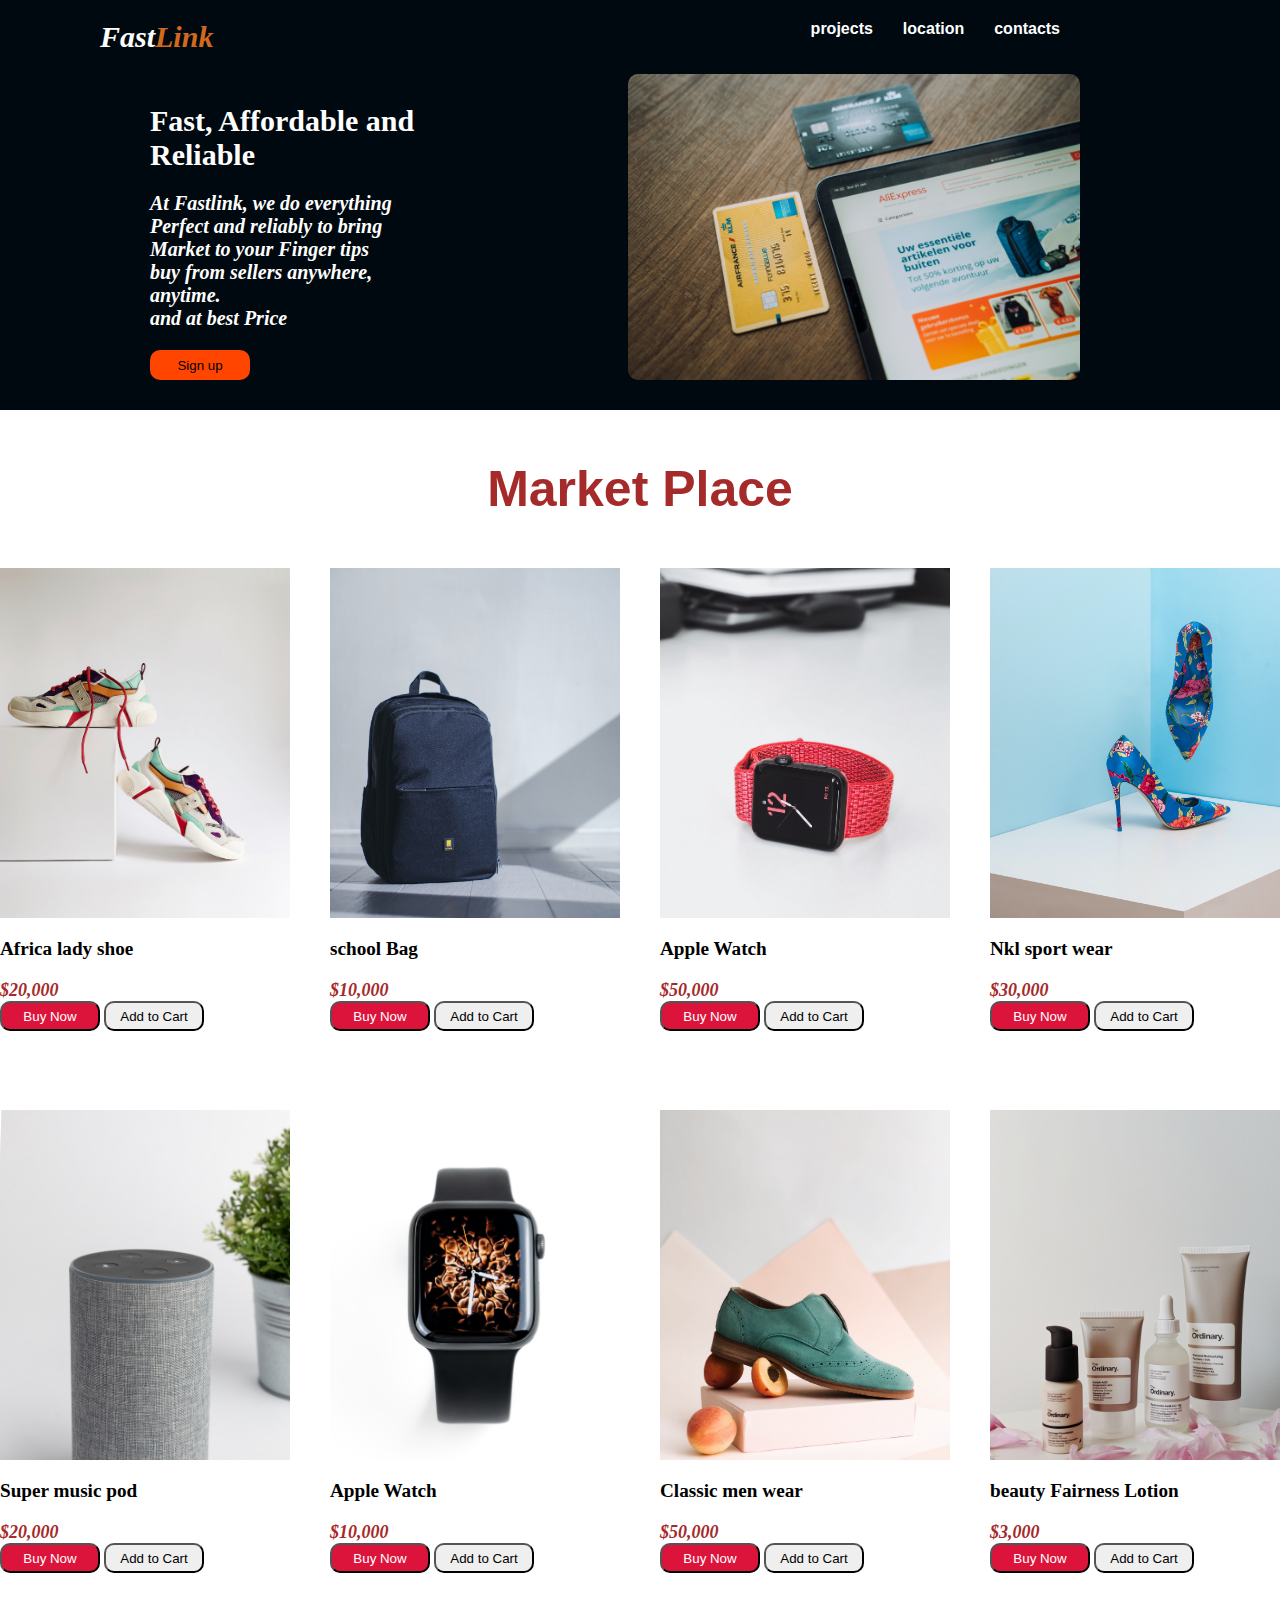
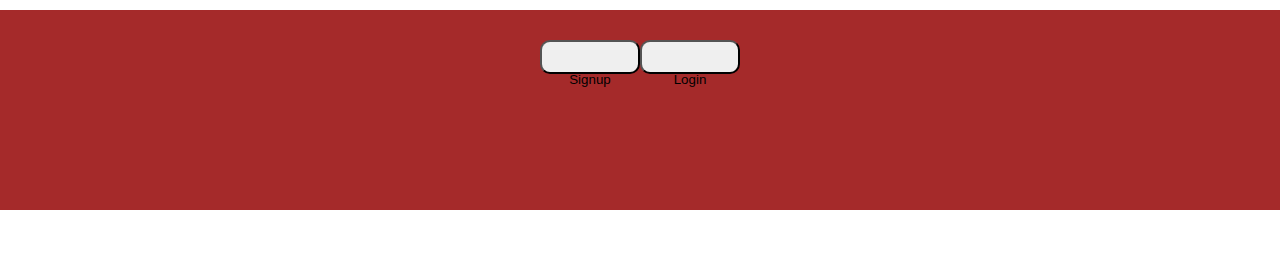
<file: Desktop/NewDev/newDev/LANDING PAGE/index.html>
<!DOCTYPE html>
<html lang="en">

<head>
    <meta charset="UTF-8">
    <meta http-equiv="X-UA-Compatible" content="IE=edge">
    <meta name="viewport" content="width=device-width, initial-scale=1.0">
    <title>landingpage</title>
    <link rel="stylesheet" href="landing.css">

</head>


<body>

    <!-- /* **********************************************************
********************************************************* */ -->

    <div class="section1">
        <div class="logocontainer">
            <h2>Fast<span>Link</span></h2>

            <div class="links">

                <a href="#">projects</a>
                <a href="#">location</a>
                <a href="#">contacts</a>
            </div>
        </div>
        <div class="desccontainer">
            <div class="textdesc">
                <h1>Fast, Affordable and<br> Reliable</h1>
                <h5>At Fastlink, we do everything Perfect and reliably to bring Market to your Finger tips<br> buy from sellers anywhere, anytime.<br> and at best Price</h5>
                <button class="signup">Sign up</button>
            </div>

            <div class="picture">

            </div>
        </div>

    </div>





    <!-- /* **********************************************************
********************************************************* */ -->

    <div class="section2">

        <div class="heading">

            <h2 class="h2">Market Place</h2>

        </div>

        <div class="windowcontainer">
            <!-- <div class="window1"> -->
            <div class="box1">
                <div class="desc1">
                    <h3>Africa lady shoe</h3>
                    <h2>$20,000</h2>
                    <button class="buynow">Buy Now</button>
                    <button class="cartnow">Add to Cart</button>
                </div>



            </div>

            <div class="box2">
                <div class="desc1">
                    <h3>school Bag</h3>
                    <h2>$10,000</h2>
                    <button class="buynow">Buy Now</button>
                    <button class="cartnow">Add to Cart</button>
                </div>

            </div>
            <div class="box3">
                <div class="desc1">
                    <h3>Apple Watch</h3>
                    <h2>$50,000</h2>
                    <button class="buynow">Buy Now</button>
                    <button class="cartnow">Add to Cart</button>
                </div>

            </div>
            <div class="box4">


                <div class="desc1">
                    <h3>Nkl sport wear</h3>
                    <h2>$30,000</h2>
                    <button class="buynow">Buy Now</button>
                    <button class="cartnow">Add to Cart</button>
                </div>
            </div>

        </div>

    </div>



    <!-- /* **********************************************************
********************************************************* */ -->


    <div class="section2">

        <div class="heading">

            <!-- <h2>Some random information</h2> -->

        </div>

        <div class="windowcontainer">
            <!-- <div class="window1"> -->
            <div class="box5">
                <div class="desc1">
                    <h3>Super music pod</h3>
                    <h2>$20,000</h2>
                    <button class="buynow">Buy Now</button>
                    <button class="cartnow">Add to Cart</button>
                </div>



            </div>

            <div class="box6">
                <div class="desc1">
                    <h3>Apple Watch </h3>
                    <h2>$10,000</h2>
                    <button class="buynow">Buy Now</button>
                    <button class="cartnow">Add to Cart</button>
                </div>

            </div>
            <div class="box7">
                <div class="desc1">
                    <h3>Classic men wear</h3>
                    <h2>$50,000</h2>
                    <button class="buynow">Buy Now</button>
                    <button class="cartnow">Add to Cart</button>
                </div>

            </div>
            <div class="box8">
                <div class="desc1">
                    <h3>beauty Fairness Lotion</h3>
                    <h2>$3,000</h2>
                    <button class="buynow">Buy Now</button>
                    <button class="cartnow">Add to Cart</button>
                </div>
            </div>

        </div>

    </div>

    <!-- /* **********************************************************
********************************************************* */ -->

    <div class="section3">
        <div class="loginBtn">
            <button class="signupBtn">Signup</button>
            <button class="loginBtn">Login</button>
        </div>

    </div>

    <div class="section4">

    </div>




    <div class="section5">
        <div>
            <h1>hello</h1>
        </div>

    </div>

    <div class="section6">

    </div>



</body>

</html>
<!-- <img src="HP.jpg" alt="picture"> -->
</file>
<file: Desktop/NewDev/newDev/LANDING PAGE/landing.css>
* {
        margin: 0;
        padding: 0;
    }
    /* first line */
    /* **********************************************************
********************************************************* */
    
    .section1 {
        background-color: rgb(0, 9, 15);
        height: 50%;
        width: 100%;
    }
    
    .logocontainer {
        padding: 20px;
        padding-left: 50px;
        display: flex;
        justify-content: space-between;
        /* padding-top: 20px;
    padding-bottom: 30px;
    height: 10%;
    width: 100%;
    background-color: rgb(0, 9, 15);
    justify-content: space-between; */
    }
    
    .logocontainer>h2 {
        padding-left: 50px;
        color: white;
        font-size: 30px;
        /* margin: 20px; */
    }
    
    .logocontainer>h2>span {
        color: chocolate;
    }
    /* .logocontainer>.links {
    flex-flow: row;
} */
    
    .logocontainer>.links {
        padding-right: 200px;
        display: flex;
        gap: 30px;
        box-sizing: border-box;
        justify-content: right
    }
    
    a {
        text-decoration: none;
        color: white;
        font-family: 'Franklin Gothic Medium', 'Arial Narrow', Arial, sans-serif;
        font-weight: bold;
    }
    
    button {
        height: 30px;
        width: 100px;
        border-radius: 10px;
    }
    
    .desccontainer {
        display: flex;
        padding-inline-start: 150px;
        padding-bottom: 30px;
        justify-content: space-between;
    }
    
    .textdesc {
        width: 25%;
    }
    
    h1 {
        color: white;
        font-size: 30px;
        padding-top: 30px;
    }
    
    h3 {
        color: darkgrey;
        font-size: small;
        margin-top: 20px;
        margin-bottom: 20px;
    }
    
    .signup {
        background-color: orangered;
        border: 0px;
    }
    
    .picture {
        width: 40%;
        background-image: url(ecom1.jpg);
        background-size: cover;
        border-radius: 10px;
        margin-right: 200px;
    }
    
    h5 {
        color: white;
        font-size: 20px;
        font-family: Georgia, 'Times New Roman', Times, serif;
        font-style: italic;
        padding-top: 20px;
        padding-bottom: 20px;
    }
    
    .h2 {
        color: brown;
        font-size: 50px;
        font-style: normal;
    }
    /* **********************************************************
********************************************************* */
    /* section 2 */
    
    .section2 {
        background-color: white;
        height: 600px;
        width: 100%;
    }
    
    .heading {
        color: white;
        text-align: center;
        padding: 50px;
        font-size: 20px;
        font-family: Verdana, Geneva, Tahoma, sans-serif;
        font-weight: 10px;
    }
    
    .windowcontainer {
        display: flex;
        justify-content: center;
        /* padding-top: 5px; */
        gap: 40px;
    }
    
    .box1 {
        height: 350px;
        width: 350px;
        background-image: url(ecom3.jpg);
        background-size: cover;
        /* border: 2px;
    border-style: solid; */
        /* color: brown; */
        /* background-repeat: no-repeat; */
    }
    
    .box2 {
        height: 350px;
        width: 350px;
        background-image: url(ecom4.jpg);
        background-size: cover;
        /* border: 2px;
    border-style: solid;
    color: brown; */
        /* background-repeat: no-repeat; */
    }
    
    .box3 {
        height: 350px;
        width: 350px;
        background-image: url(ecom5.jpg);
        background-size: cover;
        /* border: 2px;
    border-style: solid;
    color: brown; */
        /* background-repeat: no-repeat; */
    }
    
    .box4 {
        height: 350px;
        width: 350px;
        background-image: url(ecom6.jpg);
        background-size: cover;
        /* border: 2px;
    border-style: solid;
    color: brown; */
        /* background-repeat: no-repeat; */
    }
    
    .box5 {
        height: 350px;
        width: 350px;
        background-image: url(ecom7.jpg);
        background-size: cover;
        /* border: 2px;
    border-style: solid;
    color: brown; */
        /* background-repeat: no-repeat; */
    }
    
    .box6 {
        height: 350px;
        width: 350px;
        background-image: url(ecom8.jpg);
        background-size: cover;
        /* border: 2px;
    border-style: solid;
    color: brown; */
        /* background-repeat: no-repeat; */
    }
    
    .box7 {
        height: 350px;
        width: 350px;
        background-image: url(ecom9.jpg);
        background-size: cover;
        /* border: 2px;
    border-style: solid;
    color: brown; */
        /* background-repeat: no-repeat; */
    }
    
    .box8 {
        height: 350px;
        width: 350px;
        background-image: url(ecom2.jpg);
        background-size: cover;
        /* border: 2px;
    border-style: solid;
    color: brown; */
        /* background-repeat: no-repeat; */
    }
    
    .desc1 {
        padding-top: 350px;
    }
    
    h3 {
        color: black;
        font-size: larger;
    }
    
    h2 {
        color: brown;
        font-style: italic;
        font-size: large;
    }
    
    .buynow {
        color: white;
        background-color: crimson;
    }
    /* **********************************************************
********************************************************* */
    
    .section3 {
        background-color: brown;
        height: 200px;
        width: 100%;
    }
    
    .loginBtn {
        display: flex;
        justify-content: center;
    }
    
    .loginBtn {
        padding-top: 30px;
    }
    
    .signupBtn {
        padding-top: 30px;
    }
    
    .
    /* **********************************************************
********************************************************* */
    /* .section4 {
    background-color: black;
    height: 200px;
    width: 100%;
    .buynow {
        color: white;
        background-color: crimson;
    } */
</file>
